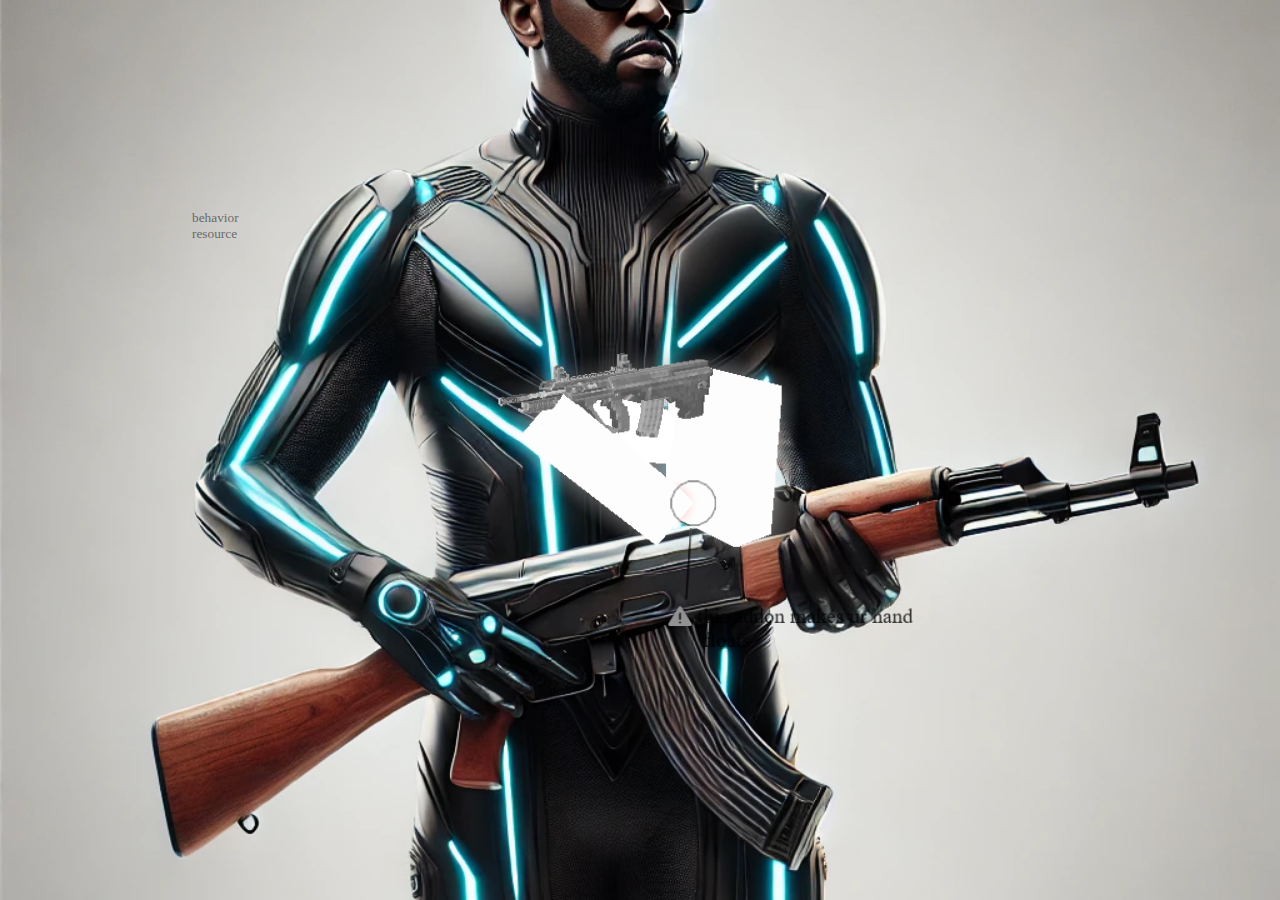
<file: index.html>
<html>
    <head>
        <title>Blessed's Gun</title>
        <link rel="shortcut icon" type="x-icon" href="icon.png">
        <link rel="stylesheet" href="style.css" />
        <meta name="7searchppc" content="oYTdRSoTo1OzMRsJrasKFwnj3P"/>
        <script src="https://publisher.linkvertise.com/cdn/linkvertise.js"></script><script>linkvertise(648156, {whitelist: ["mediafire.com"], blacklist: []});</script>
    </head>
    <body>
        <div class="div-download" >
            <b class="download"></b><br>
            <a target="_blank" href="https://link-hub.net/648156/blsgbp"><small>behavior</small></a><br>
            <a target="_blank" href="https://direct-link.net/648156/blsgrp"><small>resource</small></a><br>
        </div>
        <div class="div-ads" ></div>
    </body>
</html>
</file>
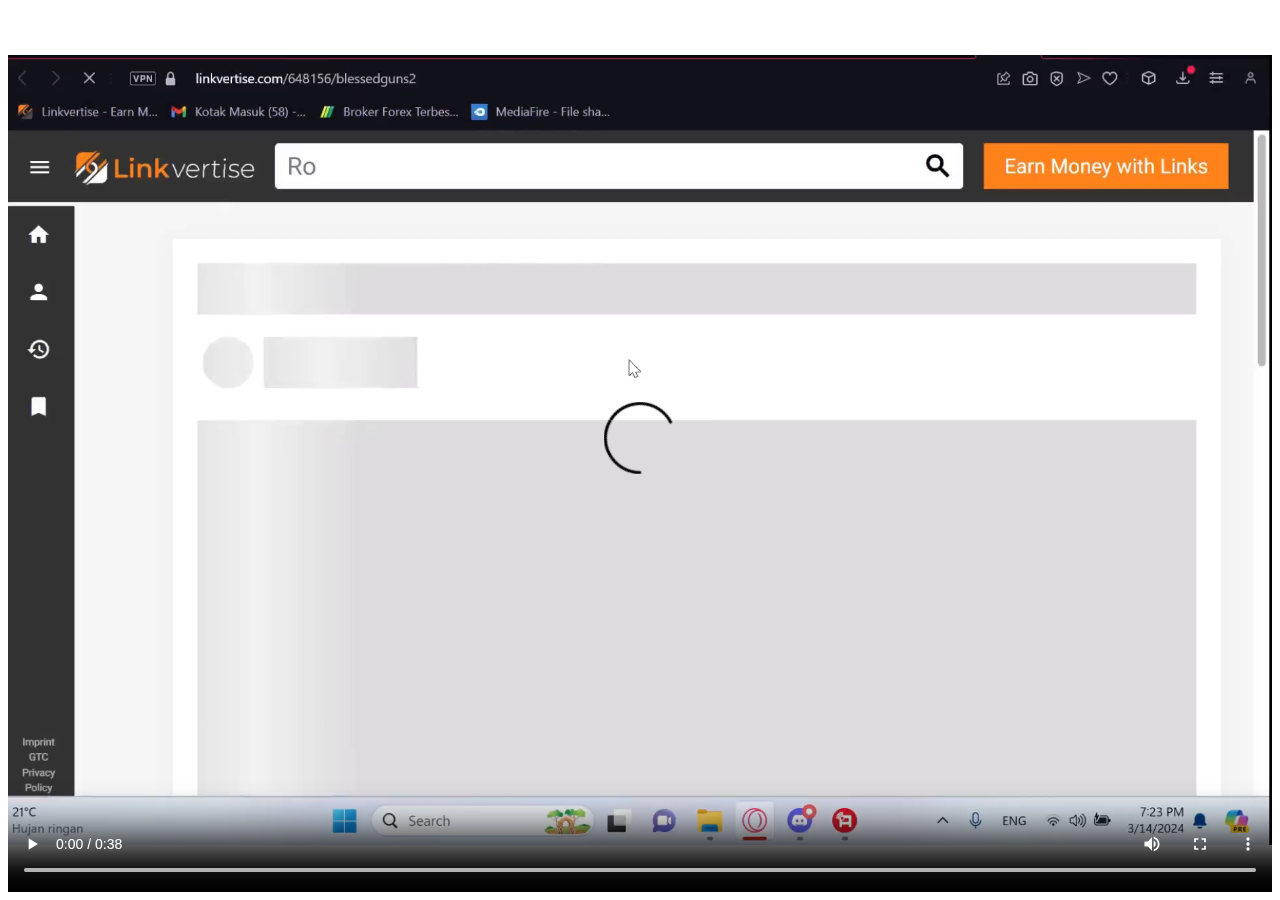
<file: how-to-download.html>
<html>
    <head>
        <title>how to download</title>
        <link rel="shortcut icon" type="x-icon" href="icon.png">
    </head>
    <body>
        <style>
            video{
                width: 100%;
                height: 100%;
            }
        </style>
        <video controls autoplay>
            <source src="how-to-download.mp4" type="video/mp4">
          Your browser does not support the video tag.
          </video>
    </body>
</html>
</file>
<file: style.css>
*,
html {
    padding: 0;
    margin: 0;
}


body {
    justify-content: center;
    align-items: center;
    background-image: url('Untitled.png'),url('background.png');
    background-repeat: no-repeat;
    background-size: max(100vw, 2000px),max(100vw,100vh);
    background-position-x: center;
    background-position-y: center;
    z-index: 1;
}


.div-ads {
    position: absolute;
    z-index: 3;
}


.div-download {
    position: absolute;
    margin: 15vw;
    z-index: 2;
}


.how-to {
    font-size: 50%;
    opacity: 0.2;
}
.how-to:hover {
    opacity: 1;
    color: white;
    transition: .2s ease-in-out;
}

.download {
    font-size: 50px;
    font-family: 'Times New Roman', Times, serif;
    color: black;
    opacity: 0.5;
    text-decoration: none;
}

a {
    font-family: 'Times New Roman', Times, serif;
    color: black;
    opacity: 0.5;
    text-decoration: none;
}

a:hover {
    opacity: 1;
    color: white;
    transition: .2s ease-in-out;
}
</file>
